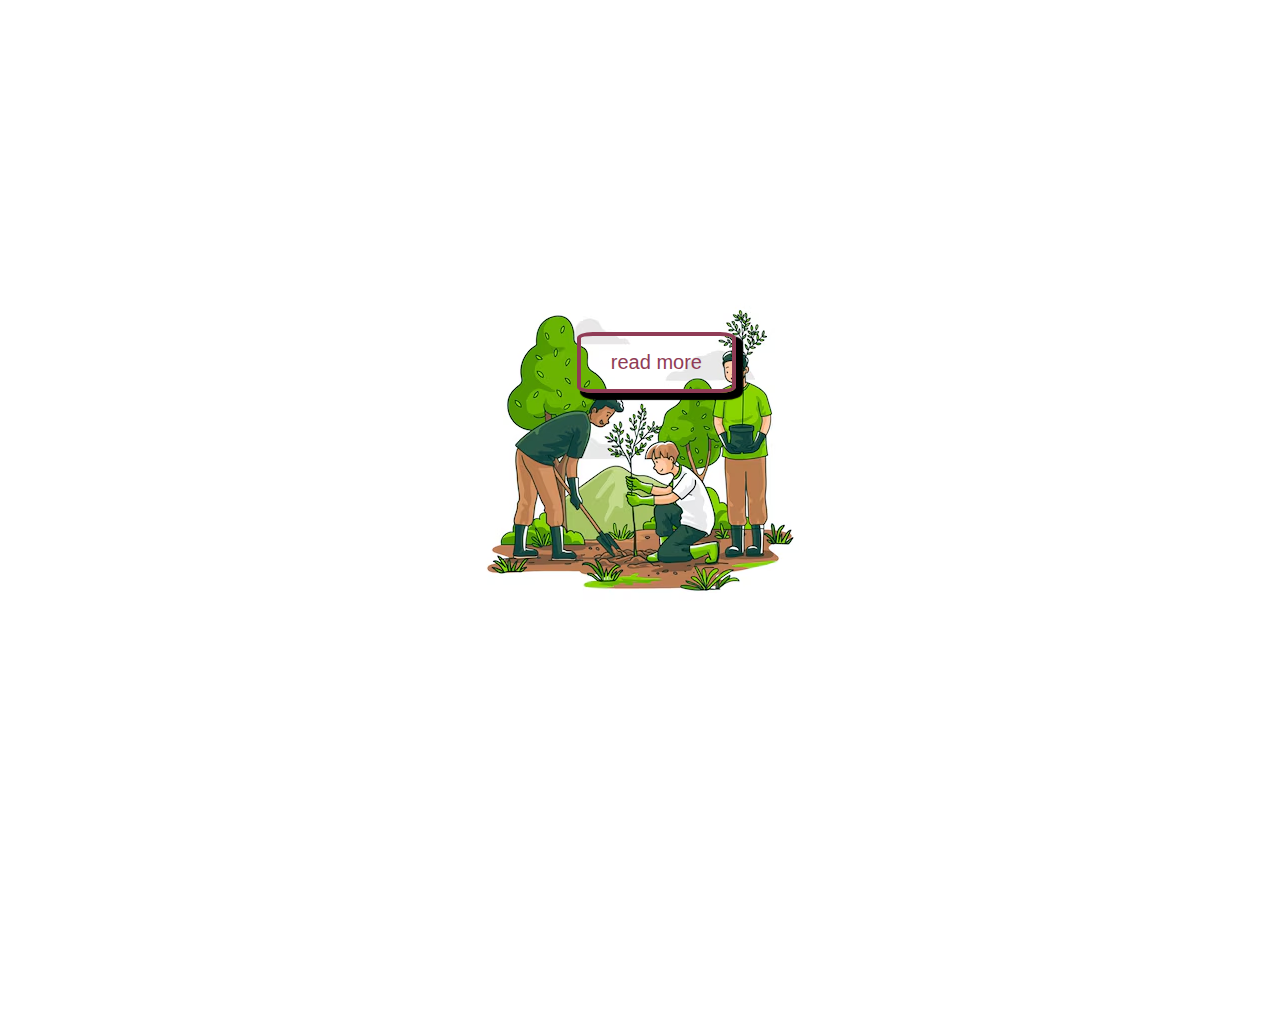
<file: index.html>
<!DOCTYPE html>
<html lang="en">
<head>

    <title>Document</title>
    <link rel="stylesheet" href="more.css">
</head>
<body>
<br>
<br>
<br>
<br>
<br>
<br>
<br>
<br>
<br>
<br>
<br>

  <a href="main.html"><button id="button2">read more</button></a>
</body>
</html>
</file>
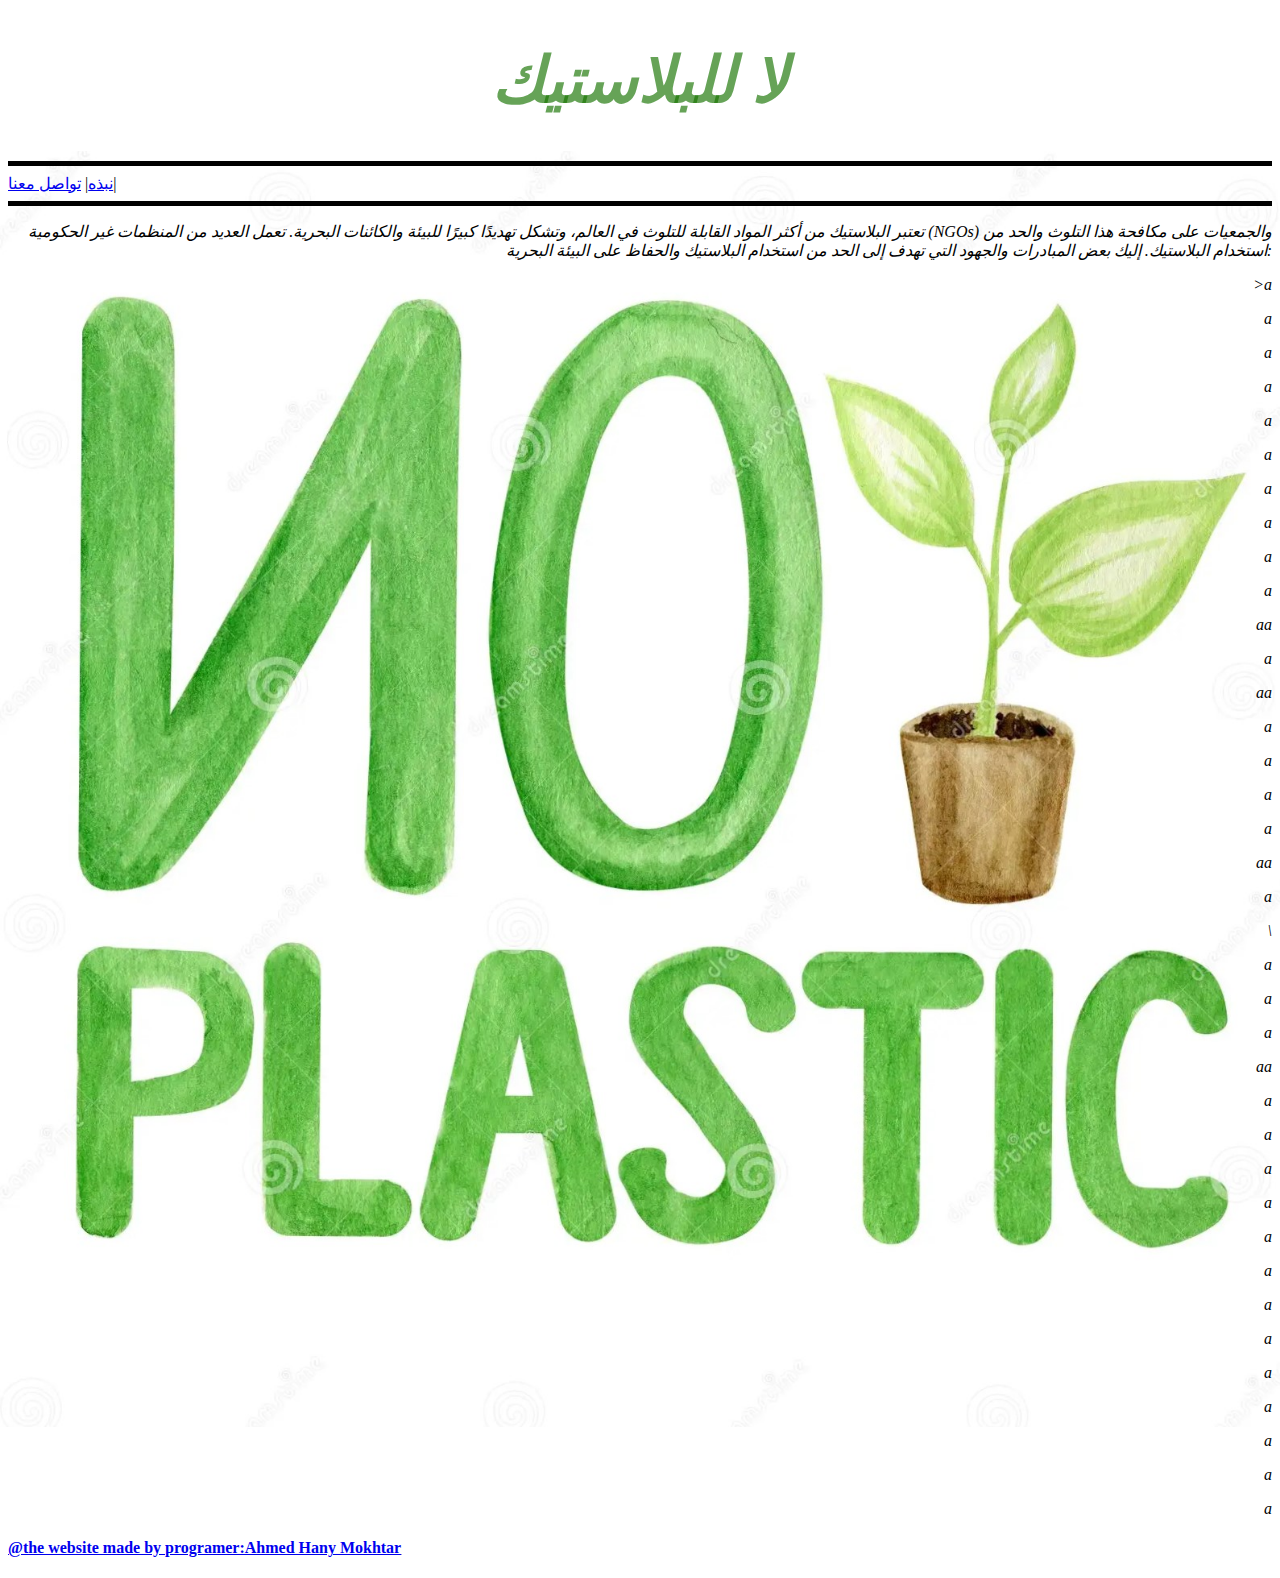
<file: arabic.html>
<!DOCTYPE html>

<head>
    
    <link rel="stylesheet" href="styles.css">
    <title>لا للبلاستيك</title>
</head>
<body >
    <div class="container">
        <h1 >لا للبلاستيك</h1>
    </div>
    <div class="link">    
    <hr size="5" color="black">
                       <a href="#.html">نبذه</a >|
                    <a href="#">تواصل معنا</a >|
                     
                                
    <hr size="5" color="black">      
    </div class="link">
        <p>تعتبر البلاستيك من أكثر المواد القابلة للتلوث في العالم، وتشكل تهديدًا كبيرًا للبيئة والكائنات البحرية. تعمل العديد من المنظمات غير الحكومية (NGOs) والجمعيات على مكافحة هذا التلوث والحد من استخدام البلاستيك. إليك بعض المبادرات والجهود التي تهدف إلى الحد من استخدام البلاستيك والحفاظ على البيئة البحرية:

        </p>
     
  <p>>a</p>
  <p>a</p>
  <p>a</p>
  <p>a</p>
  <p>a</p>
  <p>a</p>
  <p>a</p>
  <p>a</p>
  <p>a</p>
  <p>a</p>
  <p>aa</p>
  <p>a</p>
  <p>aa</p>
  <p>a</p>
  <p>a</p>
  <p>a</p>
  <p>a</p>
  <p>aa</p>
  <p>a</p>
  <p>\</p>
  <p>a</p>
  <p>a</p>
  <p>a</p>
  <p>aa</p>
  <p>a</p>
  <p>a</p>
  <p>a</p>
  <p>a</p>
  <p>a</p>
  <p>a</p>
  <p>a</p>
  <p>a</p>
  <p>a</p>
  <p>a</p>
  <p>a</p>
  <p>a</p>

  <p>a</p>

  
<h4>
 <a href="profilo/index2.html">@the website made by programer:Ahmed Hany Mokhtar  
</h4>
</body>
</html>
</file>
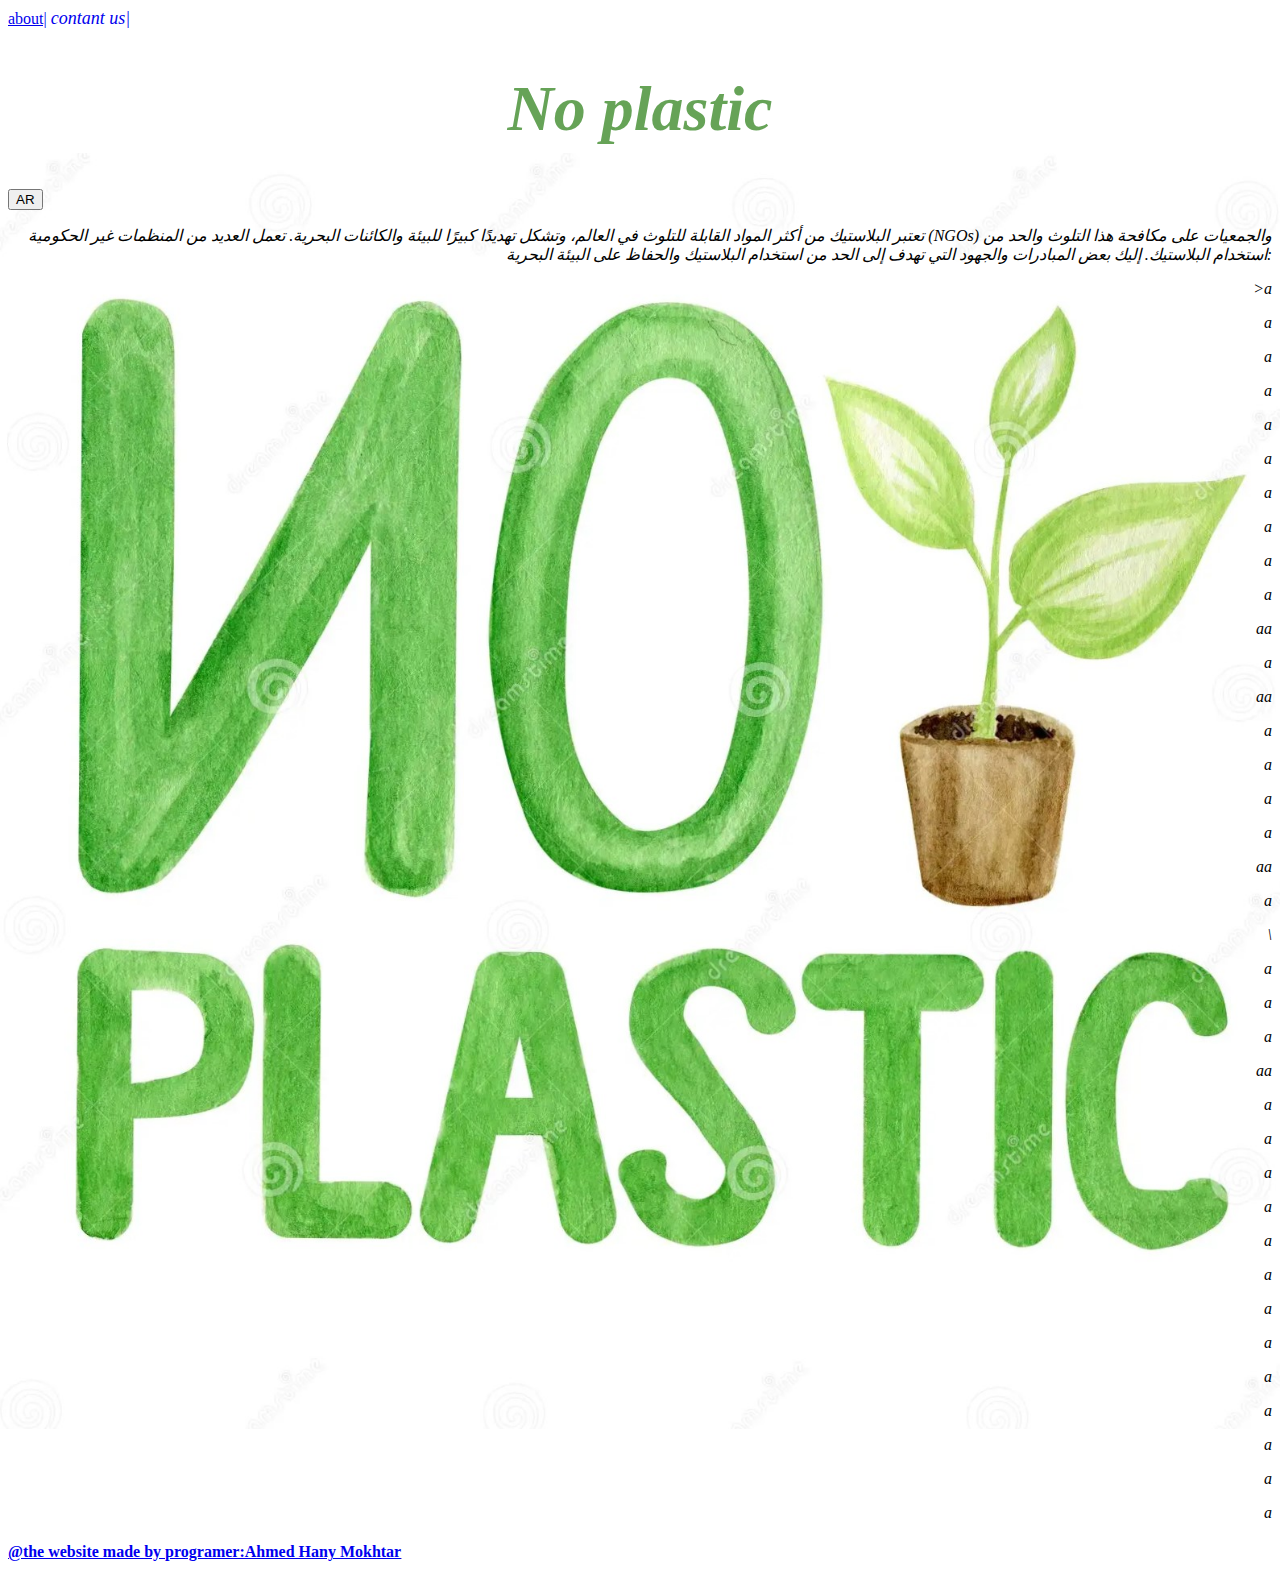
<file: main.html>
<!DOCTYPE html>
<html lang="en">
<head>
    
    <link rel="stylesheet" href="styles.css">
    <title>No plastic</title>
</head>
<body >
    <div links>   
      <a href="about.html">about|</a >
     <a  class="one" href="#">contant us|</a >
                       
                                       
    </div >
  
    <div class="container">
        <h1 >No plastic</h1>
    </div>

   <a href="arabic.html"><button id="button1">AR</button></a>

   
        <p>تعتبر البلاستيك من أكثر المواد القابلة للتلوث في العالم، وتشكل تهديدًا كبيرًا للبيئة والكائنات البحرية. تعمل العديد من المنظمات غير الحكومية (NGOs) والجمعيات على مكافحة هذا التلوث والحد من استخدام البلاستيك. إليك بعض المبادرات والجهود التي تهدف إلى الحد من استخدام البلاستيك والحفاظ على البيئة البحرية:

        </p>
     
  <p>>a</p>
  <p>a</p>
  <p>a</p>
  <p>a</p>
  <p>a</p>
  <p>a</p>
  <p>a</p>
  <p>a</p>
  <p>a</p>
  <p>a</p>
  <p>aa</p>
  <p>a</p>
  <p>aa</p>
  <p>a</p>
  <p>a</p>
  <p>a</p>
  <p>a</p>
  <p>aa</p>
  <p>a</p>
  <p>\</p>
  <p>a</p>
  <p>a</p>
  <p>a</p>
  <p>aa</p>
  <p>a</p>
  <p>a</p>
  <p>a</p>
  <p>a</p>
  <p>a</p>
  <p>a</p>
  <p>a</p>
  <p>a</p>
  <p>a</p>
  <p>a</p>
  <p>a</p>
  <p>a</p>

  <p>a</p>

  
<h4>
 <a href="https://ahmedhany54726.github.io/portfolio.2/">@the website made by programer:Ahmed Hany Mokhtar</a>  
</h4>
</body>
</html>
</file>
<file: more.css>
body{
  background-image: url(image/plant.avif);
  background-size: fixed;
  background-position: center;
    background-repeat: no-repeat;
    background-attachment:fixed;
    
}
.a1{
    color: rgb(0, 0, 0);
 text-align: center;
font-size: 900%;
 text-decoration: none;

  }
.p{
  color: rgb(0, 0, 0);
  text-align: center;
text-align: 50px 50px 50px 50px;
}

button{
    
  font-family: sans-serif;
  margin-top: 10%;
  margin-bottom: 50%;
  margin-left: 45%;
  
  text-align: center;
  border: none;
  outline: none;
  border-radius: 10%;
  font-size: 20px;
  padding: 15px 30px;
  transition-duration: 1s;
  box-shadow: blanchedalmond;
}


#button2{
  background-color:  transparent;
  color: #903c56;
  border: 4px solid #903c56;
  box-shadow: 5px 5px 1px 2px #000000;
}



#button2:hover{
  background-color: #903c56;
  color: #f8f9f9;
  border: 4px solid #903c56;
  box-shadow: 1px 1px 2px 3px #000000;
  cursor: pointer;
}
</file>
<file: styles.css>
body{
   background-image: url(image/img_noplastic.jpg);
    background-repeat: no-repeat;
    background-attachment:scroll;
    background-position: center;
    background-size: contain;
   
} 

.container{
   
    color: #177400a8;
   font-size: xx-large;
  margin-top: auto;
  text-align: center;
 
}

.p{
    font: optional;
}

p{
    font-size: medium;
    text-align: right;
}

div p{

    text-align: center;
    text-decoration: none;
    font-size:large;
    font-style: oblique;
}

.one{

    text-align: right;
    text-decoration: none;
    font-size:large;
    font-style: oblique;
}  

 h1{
    font-style: oblique;
    
    
}

h4{
text-decoration-line: underline;
}

p{
    font-style: italic;
    font-size: medium;
}

@media(max-width:1000px){
    section{
        padding: 100px 18%;
    }
    .home{
        height: auto;
    }
    .home-img img{
        width: 300px;
        height: auto;
        max-width: 100%;
    
    }
    :root{
        --h1-font: 2.1rem;
    }
}

.test{
  background-color: blue;
    text-decoration: none;
    font-size: x-large;
}

.links{
    text-align: center;
    display: flex;
    font-size: x-large;
    text-decoration: none;
    color: red;
    margin: auto
}

button{
    text-align: right;
}
</file>
